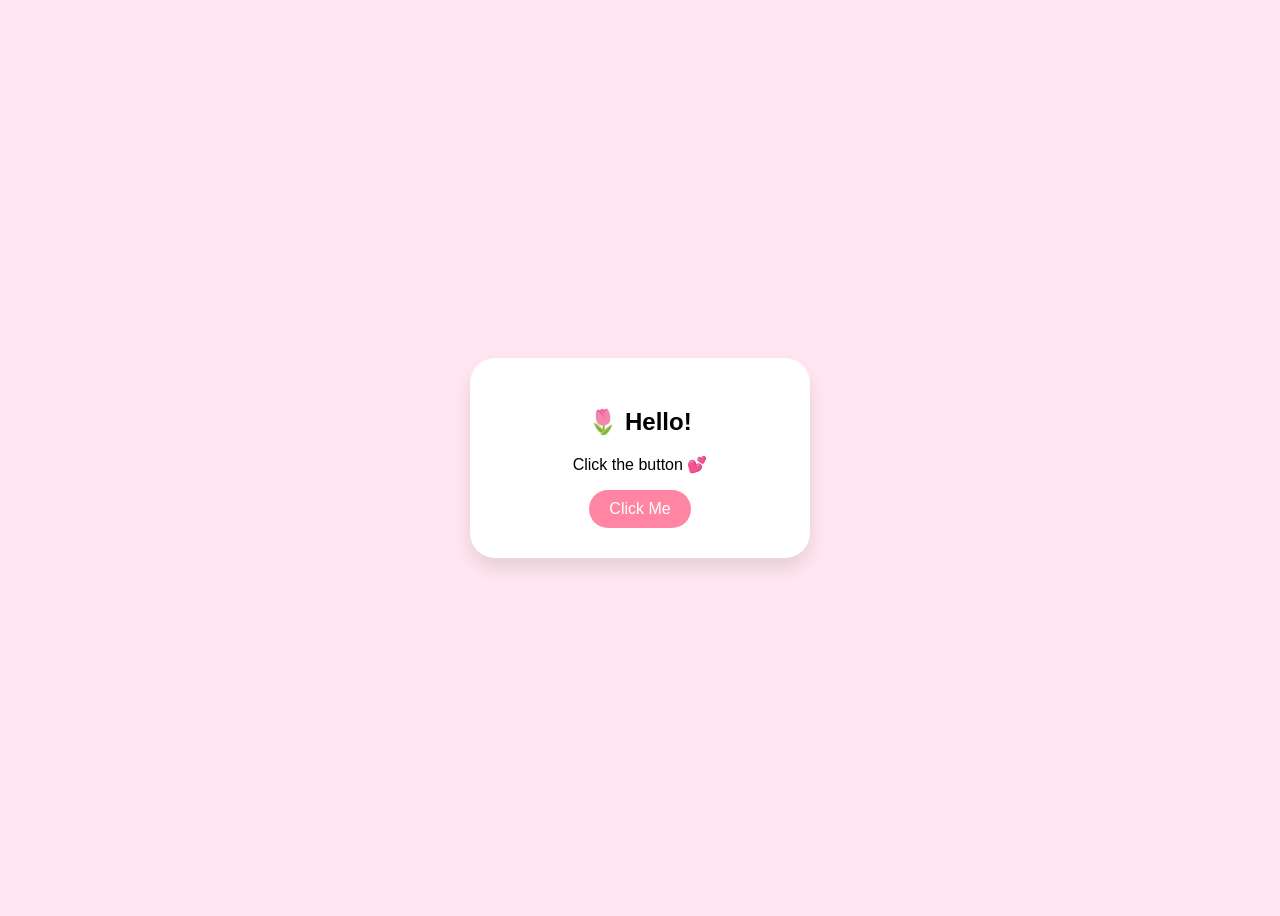
<file: fun projects/index.html>
<!DOCTYPE html>
<html>
<head>
  <title>Cute Greeting</title>
  <link rel="stylesheet" href="style.css">
</head>
<body>

<div class="card">
  <h2>🌷 Hello!</h2>
  <p id="text">Click the button 💕</p>
  <button onclick="show()">Click Me</button>
</div>

<script src="script.js"></script>
</body>
</html>
</file>
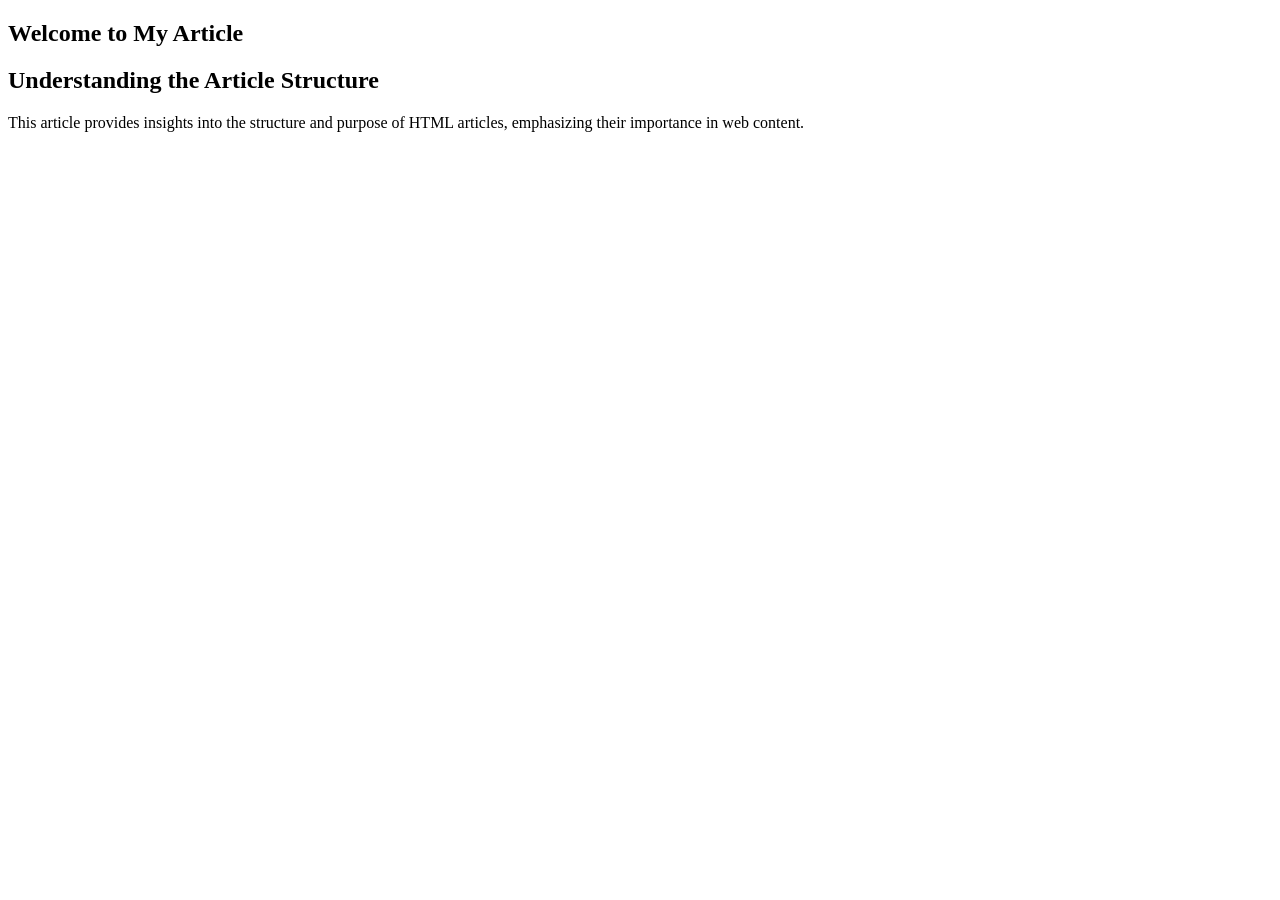
<file: article-tag.html>
<!DOCTYPE html>
<html lang="en">
<head>
    
    <title>Article tag</title>
</head>
<body>
    
    <article>
        <h1>
            Welcome to My Article
        </h1>
        <h2>
            Understanding the Article Structure
        </h2>
        <p>
            This article provides insights into the structure and purpose of HTML articles, emphasizing their importance in web content.
        </p>

    </article>
    
</body>
</html>
</file>
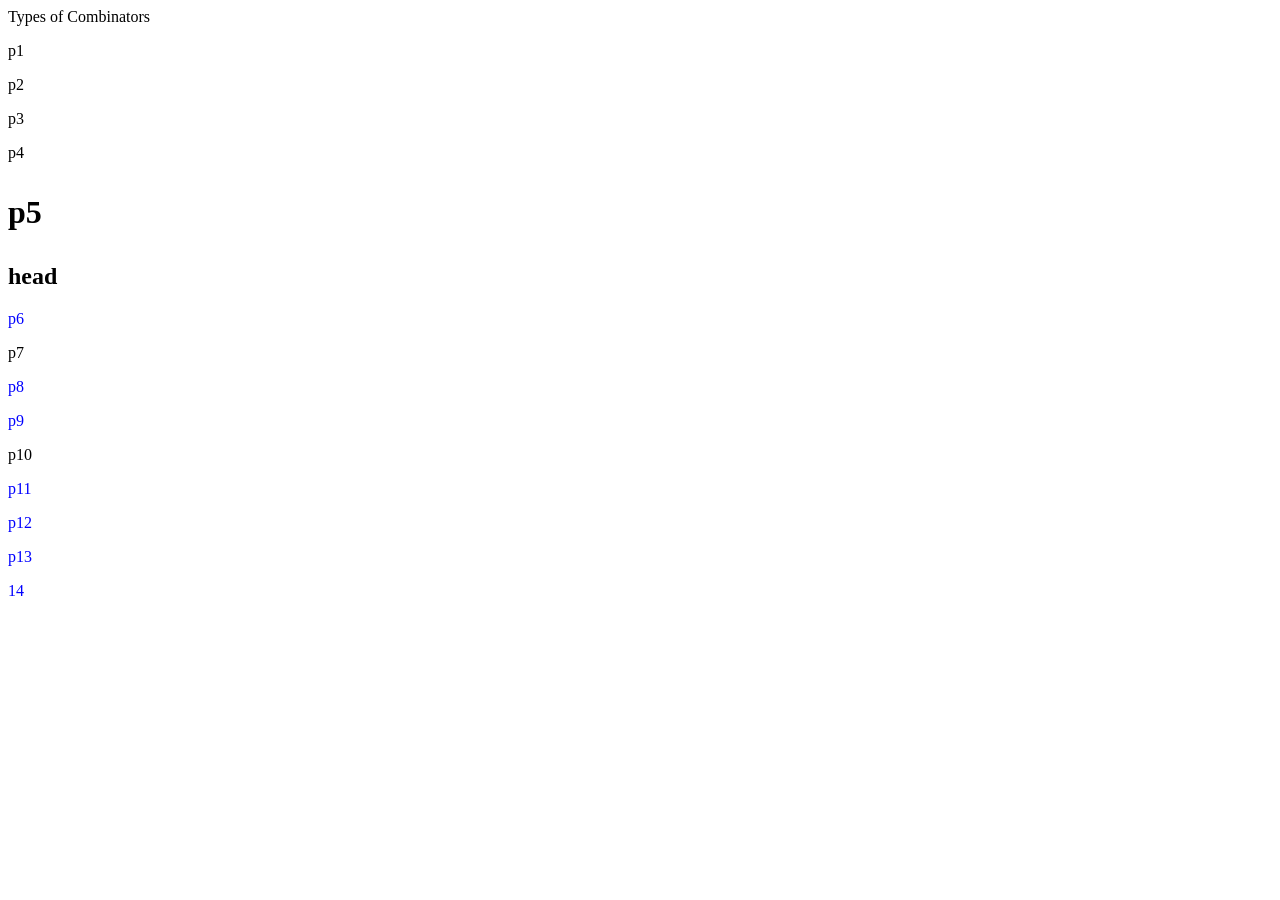
<file: combinator.html>
<!DOCTYPE html>
<html lang="en">
<head>
   
    <title>Document</title>
    <style>
        div~p{
            color:blue;
        }
        
    </style>
</head>
<body>
    Types of Combinators

 <div>
    <p>p1</p>
    <p>p2</p>
    <div>
        <div>
            <p>p3</p>
        </div>
        <div> 
            <p>p4</p>
        </div>
    </div>
    <h1>
        <p>p5</p>
    </h1>
    <h2>head</h2>
    <p>p6</p>
    <div>
        <span>
            <p>p7</p>
        </span>
    </div>
    <p>p8</p>
    <p>p9</p>
    <div>
        <div>
          <div>
              <p>p10</p>
          </div>
        </div>
    </div>
    <p>p11</p>
    <p>p12</p>
 </div>
 <p>p13</p>
 <p>14</p>
</body>
</html>
</file>
<file: fun projects/style.css>
body {
  background: #ffe6f0;
  font-family: Arial;
  display: flex;
  justify-content: center;
  align-items: center;
  height: 100vh;
}

.card {
  background: white;
  padding: 30px;
  width: 280px;
  text-align: center;
  border-radius: 25px;
  box-shadow: 0 10px 20px rgba(0,0,0,0.1);
}

button {
  background: #ff85a2;
  border: none;
  padding: 10px 20px;
  border-radius: 20px;
  color: white;
  font-size: 16px;
  cursor: pointer;
}

button:hover {
  transform: scale(1.1);
}
</file>
